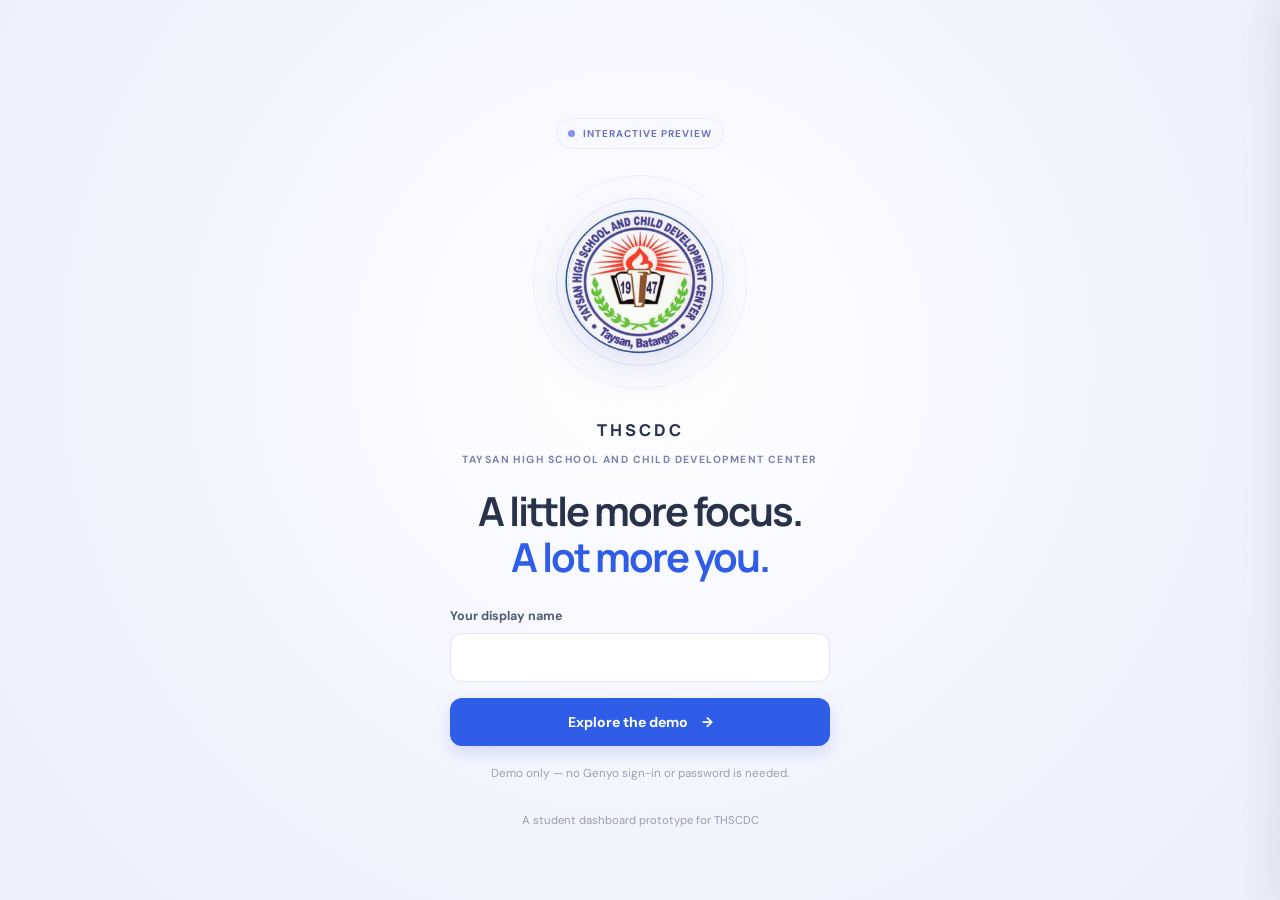
<file: index.html>
<!DOCTYPE html>
<html lang="en">
<head>
    <meta charset="UTF-8">
    <meta name="viewport" content="width=device-width, initial-scale=1.0">
    <title>THSCDC | Student space</title>
    <link rel="icon" href="assets/School-logo.png">
    <link rel="stylesheet" href="style.css">
</head>
<body>
    <div class="intro-screen" id="introScreen">
        <section class="splash" aria-labelledby="welcomeTitle">
            <span class="demo-pill"><span></span> INTERACTIVE PREVIEW</span>

            <div class="splash-mark">
                <img class="splash-logo" src="assets/School-logo.png" alt="">
            </div>

            <p class="splash-wordmark">THSCDC</p>
            <p class="eyebrow">Taysan High School and Child Development Center</p>

            <h1 id="welcomeTitle">A little more focus.<br><span>A lot more you.</span></h1>

            <form id="loginForm" class="login-form">
                <label class="login-field" for="loginUsername">
                    <span>Your display name</span>
                    <input id="loginUsername" type="text" autocomplete="given-name" maxlength="32" required>
                </label>
                <button id="enterBtn" class="primary-btn" type="submit">Explore the demo <span aria-hidden="true">→</span></button>
            </form>
            <p class="demo-note">Demo only — no Genyo sign-in or password is needed.</p>
        </section>

        <p class="welcome-footnote">A student dashboard prototype for THSCDC</p>
    </div>

    <div class="app-shell">
        <header class="site-header">
            <nav class="navbar" aria-label="Main navigation">
                <a class="brand" href="#home" aria-label="THSCDC home">
                    <img class="school-logo" src="assets/School-logo.png" alt="" aria-hidden="true">
                    <span>THSCDC</span>
                </a>
                <div class="nav-links">
                    <a class="nav-link active" href="#home">My space</a>
                    <a class="nav-link" href="#preferences">Preferences</a>
                </div>
                <div class="nav-user-wrap">
                    <span class="avatar" id="userInitials" aria-hidden="true">S</span>
                    <span class="nav-user" id="navUsernameDisplay">Student</span>
                    <button id="logoutBtn" class="logout-btn" type="button">Exit demo</button>
                </div>
                <button id="menuBtn" class="menu-btn" type="button" aria-label="Open navigation menu" aria-expanded="false">
                    <span></span>
                    <span></span>
                    <span></span>
                </button>
            </nav>
        </header>

        <aside id="sideMenu" class="side-menu" aria-hidden="true">
            <div class="side-menu-header">
                <div>
                    <p class="side-menu-kicker">Navigate</p>
                    <h2>THSCDC</h2>
                </div>
                <button id="closeMenuBtn" class="close-menu-btn" type="button" aria-label="Close navigation menu">×</button>
            </div>
            <nav class="side-menu-nav" aria-label="Side navigation">
                <a class="side-menu-link active" href="#home">My space</a>
                <a class="side-menu-link" href="#preferences">Preferences</a>
                <a class="side-menu-link" href="#about">About</a>
            </nav>
            <button id="creditBtn" class="credit-btn" type="button" aria-label="View credits">Credits</button>
        </aside>

        <aside id="creditsPanel" class="credits-panel" aria-hidden="true" aria-label="Credits panel">
            <div class="side-menu-header">
                <div>
                    <p class="side-menu-kicker">About</p>
                    <h2>Credits</h2>
                </div>
                <button id="closeCreditsBtn" class="close-menu-btn" type="button" aria-label="Close credits panel">×</button>
            </div>
            <div class="credits-content">
                <p>Designed for a calm and focused student experience.</p>
                <p>Built with HTML, CSS, and JavaScript.</p>
                <p>School branding and visual identity are presented for demonstration.</p>
            </div>
            <button id="backToMenuBtn" class="back-menu-btn" type="button">Back to menu</button>
        </aside>

        <main class="dashboard" id="home">
            <section class="dashboard-heading">
                <div>
                    <p id="timeGreeting" class="eyebrow">Good morning</p>
                    <h1>Good to see you, <span id="usernameDisplay">Student</span>.</h1>
                    <p class="heading-subtitle">Your space, your pace. What would you like to focus on?</p>
                </div>
                <div class="date-card">
                    <span class="date-icon" aria-hidden="true">✳</span>
                    <span id="todayDate">A fresh start</span>
                </div>
            </section>

            <section class="dashboard-grid" aria-label="Your student dashboard">
                <div class="main-column">
                    <article class="focus-card">
                        <div class="card-heading">
                            <div>
                                <span class="section-kicker">YOUR NEXT STEP</span>
                                <h2>Make it a focus day.</h2>
                            </div>
                            <span class="focus-icon" aria-hidden="true">✦</span>
                        </div>
                        <p class="card-copy">Big assignment or tiny to-do? Start with one thing.</p>
                        <form id="taskForm" class="task-form">
                            <label class="visually-hidden" for="taskInput">What are you working on?</label>
                            <input id="taskInput" type="text" placeholder="e.g. Review my science notes" maxlength="60">
                            <button id="startTaskBtn" class="primary-btn" type="submit">Save focus <span aria-hidden="true">→</span></button>
                        </form>
                        <p id="taskFeedback" class="task-feedback" aria-live="polite"></p>
                    </article>

                    <section class="preferences-card" id="preferences">
                        <div class="section-title-row">
                            <div>
                                <span class="section-kicker">MAKE IT YOURS</span>
                                <h2>Your study preferences</h2>
                            </div>
                            <span class="preferences-icon" aria-hidden="true">☼</span>
                        </div>
                        <p class="card-copy">A few little choices to make this space feel like yours.</p>

                        <div class="preference-row">
                            <div class="preference-icon subject-icon" aria-hidden="true">✎</div>
                            <div class="preference-copy">
                                <strong>Favorite subject</strong>
                                <span>Pick what you're into lately</span>
                            </div>
                            <label class="visually-hidden" for="subjectSelect">Favorite subject</label>
                            <select id="subjectSelect">
                                <option value="Science">Science</option>
                                <option value="Mathematics">Mathematics</option>
                                <option value="English">English</option>
                                <option value="Araling Panlipunan">Araling Panlipunan</option>
                            </select>
                        </div>
                        <div class="preference-row">
                            <div class="preference-icon pace-icon" aria-hidden="true">◷</div>
                            <div class="preference-copy">
                                <strong>Study pace</strong>
                                <span>There's no rush — choose your rhythm</span>
                            </div>
                            <label class="visually-hidden" for="paceSelect">Study pace</label>
                            <select id="paceSelect">
                                <option value="My own pace">My own pace</option>
                                <option value="Quick sessions">Quick sessions</option>
                                <option value="Deep focus">Deep focus</option>
                            </select>
                        </div>
                        <p class="storage-note"><span aria-hidden="true">ⓘ</span> Preview preferences are saved in this browser only.</p>
                    </section>
                </div>

                <aside class="side-column">
                    <article class="today-card">
                        <div class="today-card-top">
                            <span class="section-kicker">A LITTLE REMINDER</span>
                            <span class="sun-icon" aria-hidden="true">☀</span>
                        </div>
                        <blockquote class="reminder-quote" id="reminderQuote"></blockquote>
                        <footer class="reminder-credit">
                            <strong id="reminderAuthor"></strong>
                            <span id="reminderAbout"></span>
                        </footer>
                        <div class="reminder-decoration" aria-hidden="true">✳</div>
                    </article>

                    <article class="quick-card">
                        <div class="quick-card-heading">
                            <span class="quick-icon" aria-hidden="true">⌁</span>
                            <div>
                                <span class="section-kicker">YOUR VIBE</span>
                                <h2>Made for you</h2>
                            </div>
                        </div>
                        <p>Your dashboard is ready for <strong id="favoriteSubjectDisplay">Science</strong> and <strong id="studyPaceDisplay">My own pace</strong>.</p>
                        <a href="#preferences" class="text-link">Tune your space <span aria-hidden="true">→</span></a>
                    </article>
                </aside>
            </section>
            <footer class="dashboard-footer">THSCDC student space <span>·</span> Prototype preview</footer>
        </main>
    </div>

    <script src="script.js"></script>
</body>
</html>
</file>
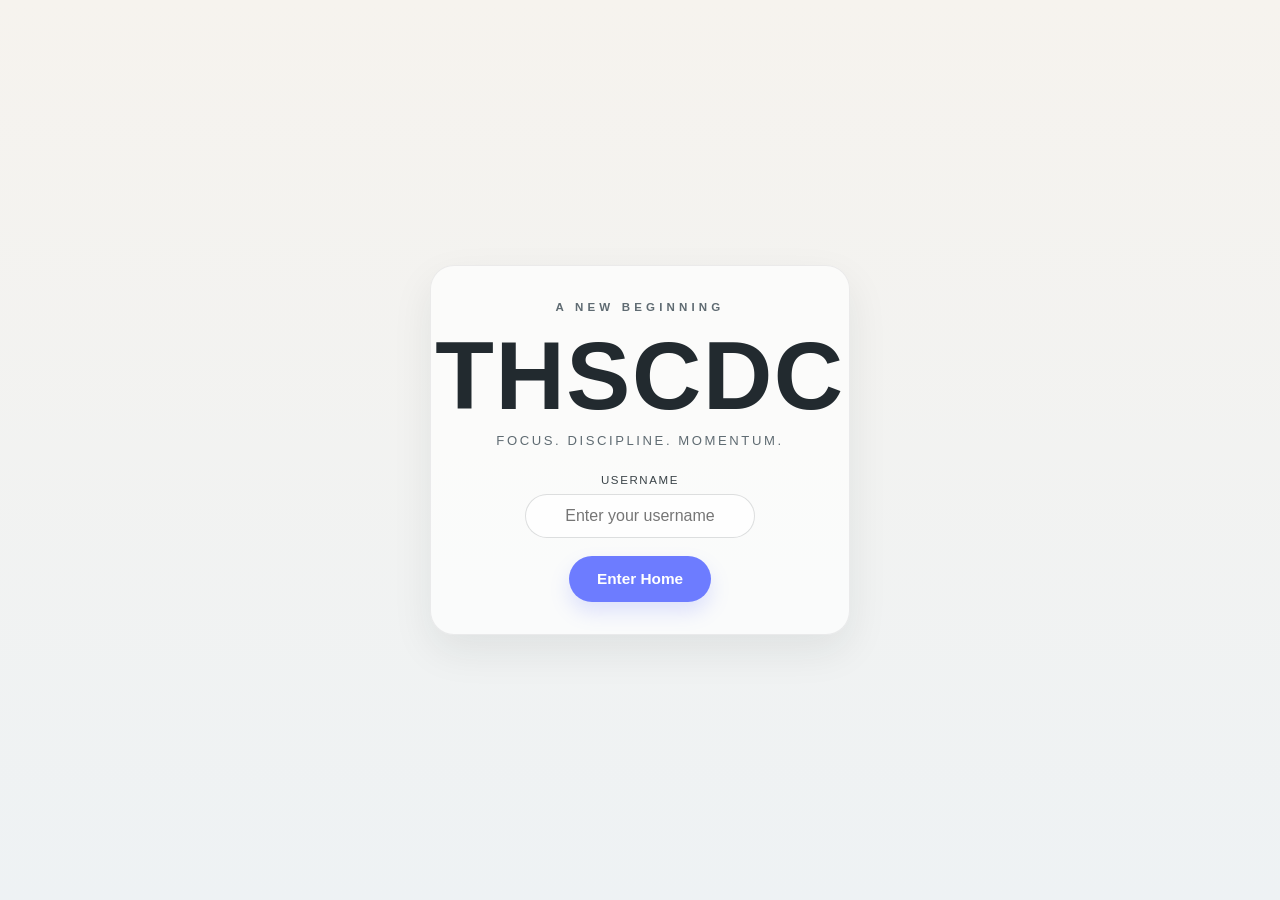
<file: Start before Later(Research Output)/index.html>
<!DOCTYPE html>
<html lang="en">
<head>
    <meta charset="UTF-8">
    <meta name="viewport" content="width=device-width, initial-scale=1.0">
    <title>THSCDC</title>
    <link rel="stylesheet" href="style.css">
</head>
<body>
    <div class="intro-screen" id="introScreen">
        <div class="intro-content">
            <p class="intro-tag">A new beginning</p>
            <h1 class="intro-logo">THSCDC</h1>
            <p class="intro-subtitle">Focus. Discipline. Momentum.</p>
            <label class="username-field" for="usernameInput">
                <span>Username</span>
                <input id="usernameInput" type="text" placeholder="Enter your username" maxlength="20">
            </label>
            <button id="enterBtn" class="enter-btn">Enter Home</button>
        </div>
    </div>

    <header class="site-header">
        <nav class="navbar">
            <div class="brand">THSCDC</div>
        </nav>
    </header>

    <main class="hero home-page" id="home">
        <div class="hero-copy">
            <div class="brand-block">
                <span class="brand-logo">Welcome
                </span>
            </div>
            <p id="timeGreeting" class="eyebrow">Good morning</p>
            <p class="welcome-text">Welcome, <span id="usernameDisplay">Student</span>!</p>
        </div>
    </main>

    <section class="info-section" id="features">
        <div class="info-card">
            <h3>Built for Focus</h3>
            <p>Simple routines, fewer distractions, and better productivity habits.</p>
        </div>
        <div class="info-card" id="about">
            <h3>Purpose</h3>
            <p>Helping students turn intention into action before procrastination takes over.</p>
        </div>
    </section>

    <script src="script.js"></script>
</body>
</html>
</file>
<file: style.css>
@import url("https://fonts.googleapis.com/css2?family=DM+Sans:wght@400;500;600;700&family=Manrope:wght@400;500;600;700;800&display=swap");

:root {
    font-family: "DM Sans", "Segoe UI", sans-serif;
    color: #202a3a;
    background: #f6f8fc;
    font-synthesis: none;
    text-rendering: optimizeLegibility;
    --ink: #202a3a;
    --muted: #758095;
    --line: #e9edf4;
    --blue: #2f5de7;
    --blue-dark: #2449c6;
    --lavender: #eef0ff;
    --panel: #ffffff;
}

* {
    box-sizing: border-box;
}

html {
    scroll-behavior: smooth;
}

body {
    min-width: 320px;
    margin: 0;
    background: #f6f8fc;
    color: var(--ink);
}

button,
input,
select {
    font: inherit;
}

button,
a,
select {
    -webkit-tap-highlight-color: transparent;
}

a {
    color: inherit;
}

.intro-screen {
    position: fixed;
    z-index: 30;
    inset: 0;
    display: flex;
    flex-direction: column;
    align-items: center;
    justify-content: safe center;
    overflow-y: auto;
    background: radial-gradient(circle at 50% 40%, #ffffff 0%, #f7f8ff 36%, #eff2fc 70%, #ebeffb 100%);
    transition: opacity 0.35s ease, visibility 0.35s ease;
}

.splash {
    display: flex;
    width: min(100% - 48px, 540px);
    flex-direction: column;
    align-items: center;
    padding: 46px 0 0;
    text-align: center;
}

.splash .demo-pill {
    margin-bottom: 58px;
}

.splash-mark {
    position: relative;
    display: grid;
    place-items: center;
    margin-bottom: 62px;
}

.splash-mark::before,
.splash-mark::after {
    position: absolute;
    top: 50%;
    left: 50%;
    border-radius: 50%;
    content: "";
    pointer-events: none;
    transform: translate(-50%, -50%);
}

.splash-mark::before {
    width: 166px;
    height: 166px;
    border: 1px solid rgba(83, 104, 232, 0.14);
}

.splash-mark::after {
    width: 212px;
    height: 212px;
    border: 1px solid rgba(83, 104, 232, 0.07);
}

.splash-logo {
    position: relative;
    z-index: 1;
    display: block;
    width: 150px;
    height: 150px;
    object-fit: contain;
    filter: drop-shadow(0 12px 24px rgba(42, 69, 170, 0.18)) saturate(1.08) contrast(1.04);
}

.splash-wordmark {
    margin: 0;
    color: #2a3450;
    font-family: "Manrope", "Segoe UI", sans-serif;
    font-size: 1.02rem;
    font-weight: 800;
    letter-spacing: 0.18em;
    text-indent: 0.09em;
}

.splash .eyebrow {
    margin: 12px 0 0;
    color: #7b83ab;
    font-size: 0.65rem;
}

.splash h1 {
    margin: 22px 0 0;
    color: #28324b;
    font-family: "Manrope", "Segoe UI", sans-serif;
    font-size: clamp(1.85rem, 3.9vw, 2.5rem);
    font-weight: 700;
    letter-spacing: -0.05em;
    line-height: 1.15;
}

.splash h1 span {
    color: var(--blue);
}

.splash-description {
    max-width: 400px;
    margin: 15px 0 0;
    color: #717b90;
    font-size: 0.93rem;
    line-height: 1.72;
}

.intro-screen.hidden {
    visibility: hidden;
    opacity: 0;
    pointer-events: none;
}

.brand {
    position: relative;
    z-index: 1;
    display: inline-flex;
    width: fit-content;
    align-items: center;
    gap: 10px;
    color: #2a3450;
    font-family: "Manrope", "Segoe UI", sans-serif;
    font-size: 0.96rem;
    font-weight: 800;
    letter-spacing: 0.04em;
    text-decoration: none;
}

.school-logo {
    display: block;
    width: 96px;
    height: 96px;
    flex: 0 0 auto;
    object-fit: contain;
    filter: drop-shadow(0 8px 18px rgba(42, 69, 170, 0.14)) saturate(1.08) contrast(1.04);
}

.eyebrow,
.section-kicker {
    margin: 0;
    color: #7b83ab;
    font-size: 0.69rem;
    font-weight: 700;
    letter-spacing: 0.14em;
    text-transform: uppercase;
}

.dashboard-heading h1,
.card-heading h2,
.section-title-row h2 {
    font-family: "Manrope", "Segoe UI", sans-serif;
    letter-spacing: -0.055em;
}

.welcome-footnote {
    margin: 30px 0 0;
    color: #959cb0;
    font-size: 0.71rem;
    text-align: center;
}

.demo-pill {
    display: inline-flex;
    align-items: center;
    gap: 8px;
    padding: 8px 11px;
    border: 1px solid #e9ebff;
    border-radius: 99px;
    background: #f8f8ff;
    color: #6972bd;
    font-size: 0.62rem;
    font-weight: 700;
    letter-spacing: 0.1em;
}

.demo-pill span {
    width: 7px;
    height: 7px;
    border-radius: 50%;
    background: #8290f3;
}

.login-form {
    display: grid;
    width: min(100%, 380px);
    gap: 16px;
    margin-top: 28px;
    text-align: left;
}

.login-field {
    display: grid;
    gap: 9px;
    color: #505a70;
    font-size: 0.78rem;
    font-weight: 700;
}

.login-field input,
.task-form input {
    width: 100%;
    min-width: 0;
    border: 1px solid #e3e7ef;
    border-radius: 12px;
    background: #fff;
    color: var(--ink);
    outline: none;
    transition: border-color 0.2s ease, box-shadow 0.2s ease;
}

.login-field input {
    min-height: 49px;
    padding: 0 14px;
}

.login-field input::placeholder,
.task-form input::placeholder {
    color: #a8afbd;
}

.login-field input:focus,
.task-form input:focus,
.preference-row select:focus {
    border-color: #9ba7ff;
    box-shadow: 0 0 0 4px rgba(83, 104, 232, 0.1);
}

.primary-btn {
    display: inline-flex;
    min-height: 48px;
    align-items: center;
    justify-content: center;
    gap: 14px;
    border: 0;
    border-radius: 12px;
    background: var(--blue);
    color: #fff;
    cursor: pointer;
    font-size: 0.88rem;
    font-weight: 700;
    box-shadow: 0 7px 16px rgba(83, 104, 232, 0.2);
    transition: background 0.2s ease, transform 0.2s ease, box-shadow 0.2s ease;
}

.primary-btn:hover {
    transform: translateY(-1px);
    background: var(--blue-dark);
    box-shadow: 0 10px 20px rgba(83, 104, 232, 0.24);
}

.primary-btn:focus-visible,
.logout-btn:focus-visible,
.nav-link:focus-visible,
.text-link:focus-visible {
    outline: 3px solid rgba(83, 104, 232, 0.32);
    outline-offset: 3px;
}

.demo-note {
    margin: 18px 0 0;
    color: #99a0b0;
    font-size: 0.73rem;
    line-height: 1.65;
    text-align: center;
}

.site-header {
    position: sticky;
    z-index: 10;
    top: 0;
    border-bottom: 1px solid rgba(230, 234, 242, 0.85);
    background: rgba(255, 255, 255, 0.88);
    backdrop-filter: blur(16px);
}

.navbar {
    display: flex;
    width: min(1120px, calc(100% - 48px));
    min-height: 72px;
    align-items: center;
    justify-content: space-between;
    gap: 26px;
    margin: 0 auto;
}

.navbar .brand {
    font-size: 0.86rem;
}

.navbar .school-logo {
    width: 48px;
    height: 48px;
    padding: 2px;
    border-radius: 14px;
    box-shadow: 0 4px 12px rgba(59, 76, 142, 0.12);
}

.nav-links {
    display: flex;
    align-items: center;
    gap: 28px;
    margin-left: auto;
}

.nav-link {
    position: relative;
    display: flex;
    min-height: 72px;
    align-items: center;
    color: #7c8495;
    font-size: 0.8rem;
    font-weight: 600;
    text-decoration: none;
    transition: color 0.2s ease;
}

.nav-link:hover,
.nav-link.active {
    color: var(--blue);
}

.nav-link.active::after {
    position: absolute;
    right: 0;
    bottom: -1px;
    left: 0;
    height: 2px;
    border-radius: 2px 2px 0 0;
    background: var(--blue);
    content: "";
}

.nav-user-wrap {
    display: flex;
    align-items: center;
    gap: 10px;
}

.menu-btn {
    display: grid;
    width: 42px;
    height: 42px;
    flex: 0 0 auto;
    place-content: center;
    gap: 5px;
    border: 1px solid #e9ebf2;
    border-radius: 12px;
    background: #fff;
    cursor: pointer;
    transition: background 0.2s ease, border-color 0.2s ease, transform 0.2s ease;
}

.menu-btn:hover {
    background: #f7f8fb;
    border-color: #d8ddf0;
}

.menu-btn span {
    display: block;
    width: 18px;
    height: 2px;
    border-radius: 99px;
    background: #37415a;
}

.avatar {
    display: grid;
    width: 32px;
    height: 32px;
    place-items: center;
    border-radius: 50%;
    background: #e9eaff;
    color: #5969d9;
    font-size: 0.78rem;
    font-weight: 700;
}

.nav-user {
    max-width: 120px;
    overflow: hidden;
    color: #495268;
    font-size: 0.78rem;
    font-weight: 700;
    text-overflow: ellipsis;
    white-space: nowrap;
}

.logout-btn {
    margin-left: 7px;
    padding: 7px 10px;
    border: 1px solid #e9ebf2;
    border-radius: 9px;
    background: #fff;
    color: #7c8494;
    cursor: pointer;
    font-size: 0.68rem;
    font-weight: 600;
    transition: background 0.2s ease, color 0.2s ease;
}

.logout-btn:hover {
    background: #f7f8fb;
    color: #3d465b;
}

.side-menu {
    position: fixed;
    z-index: 25;
    top: 0;
    right: 0;
    width: min(320px, calc(100vw - 28px));
    height: 100vh;
    padding: 24px 20px;
    border-left: 1px solid rgba(230, 234, 242, 0.9);
    background: rgba(255, 255, 255, 0.96);
    box-shadow: -16px 0 40px rgba(41, 51, 75, 0.12);
    transform: translateX(105%);
    transition: transform 0.25s ease;
}

.side-menu.open {
    transform: translateX(0);
}

.side-menu-header {
    display: flex;
    align-items: center;
    justify-content: space-between;
    padding-bottom: 18px;
    border-bottom: 1px solid #edf1f7;
}

.side-menu-kicker {
    margin: 0;
    color: #7b85b5;
    font-size: 0.62rem;
    font-weight: 700;
    letter-spacing: 0.12em;
    text-transform: uppercase;
}

.side-menu-header h2 {
    margin: 6px 0 0;
    color: #29334b;
    font-size: 1.2rem;
    font-family: "Manrope", "Segoe UI", sans-serif;
}

.close-menu-btn {
    display: grid;
    width: 36px;
    height: 36px;
    place-items: center;
    border: 0;
    border-radius: 10px;
    background: #f3f5fb;
    color: #2f3b59;
    cursor: pointer;
    font-size: 1.6rem;
    line-height: 1;
}

.side-menu-nav {
    display: grid;
    gap: 8px;
    margin-top: 20px;
}

.side-menu-link {
    padding: 15px 14px;
    border-radius: 12px;
    color: #3c4964;
    font-size: 0.9rem;
    font-weight: 600;
    text-decoration: none;
    transition: background 0.2s ease, color 0.2s ease;
}

.side-menu-link:hover,
.side-menu-link.active {
    background: #eef1ff;
    color: var(--blue);
}

.credit-btn {
    width: fit-content;
    margin-top: 24px;
    padding: 7px 12px;
    border: 1px solid #e6eaf2;
    border-radius: 999px;
    background: #f8f9fc;
    color: #67708a;
    cursor: pointer;
    font-size: 0.72rem;
    font-weight: 700;
    letter-spacing: 0.05em;
    text-transform: uppercase;
    transition: border-color 0.2s ease, color 0.2s ease, background 0.2s ease;
}

.credit-btn:hover,
.credit-btn:focus-visible {
    border-color: #cfe0ff;
    background: #eef4ff;
    color: var(--blue);
}

.credits-panel {
    position: fixed;
    z-index: 30;
    top: 0;
    right: 0;
    width: min(320px, calc(100vw - 28px));
    height: 100vh;
    padding: 24px 20px;
    border-left: 1px solid rgba(230, 234, 242, 0.9);
    background: rgba(255, 255, 255, 0.98);
    box-shadow: -16px 0 40px rgba(41, 51, 75, 0.12);
    transform: translateX(105%);
    transition: transform 0.25s ease;
}

.credits-panel.open {
    transform: translateX(0);
}

.credits-content {
    display: grid;
    gap: 14px;
    margin-top: 26px;
    color: #596781;
    font-size: 0.92rem;
    line-height: 1.7;
}

.credits-content p {
    margin: 0;
}

.back-menu-btn {
    width: 100%;
    margin-top: 28px;
    padding: 13px 16px;
    border: 0;
    border-radius: 12px;
    background: #eef1ff;
    color: var(--blue);
    cursor: pointer;
    font-size: 0.85rem;
    font-weight: 700;
}

.dashboard {
    width: min(1040px, calc(100% - 48px));
    margin: 0 auto;
    padding: 52px 0 30px;
}

.dashboard-heading {
    display: flex;
    align-items: flex-end;
    justify-content: space-between;
    gap: 24px;
    margin-bottom: 32px;
}

.dashboard-heading .eyebrow {
    margin-bottom: 10px;
    color: #7b85b5;
}

.dashboard-heading h1 {
    margin: 0;
    color: #29334b;
    font-size: clamp(1.85rem, 3vw, 2.55rem);
    font-weight: 700;
    line-height: 1.18;
}

.dashboard-heading h1 span {
    color: var(--blue);
}

.heading-subtitle {
    margin: 10px 0 0;
    color: #858d9e;
    font-size: 0.89rem;
}

.date-card {
    display: flex;
    align-items: center;
    gap: 9px;
    padding: 11px 14px;
    border: 1px solid #e9edf4;
    border-radius: 11px;
    background: #fff;
    color: #697387;
    font-size: 0.75rem;
    font-weight: 600;
    white-space: nowrap;
}

.date-icon {
    color: #dfa94a;
    font-size: 1rem;
}

.dashboard-grid {
    display: grid;
    grid-template-columns: minmax(0, 1.75fr) minmax(245px, 0.85fr);
    align-items: start;
    gap: 20px;
}

.main-column,
.side-column {
    display: grid;
    gap: 20px;
}

.focus-card,
.preferences-card,
.quick-card {
    border: 1px solid #e9edf4;
    border-radius: 16px;
    background: var(--panel);
    box-shadow: 0 7px 22px rgba(42, 55, 88, 0.035);
}

.focus-card {
    position: relative;
    overflow: clip;
    padding: 25px;
}

.focus-card::after {
    position: absolute;
    top: -74px;
    right: -62px;
    width: 170px;
    height: 170px;
    border-radius: 50%;
    background: radial-gradient(circle, rgba(221, 225, 255, 0.55), rgba(236, 238, 255, 0));
    content: "";
    pointer-events: none;
}

.card-heading,
.section-title-row {
    position: relative;
    z-index: 1;
    display: flex;
    align-items: center;
    justify-content: space-between;
    gap: 16px;
}

.section-kicker {
    font-size: 0.61rem;
    color: #929ab0;
}

.card-heading h2,
.section-title-row h2,
.quick-card h2 {
    margin: 7px 0 0;
    color: #303a52;
    font-size: 1.18rem;
    font-weight: 700;
}

.focus-icon,
.preferences-icon {
    display: grid;
    width: 38px;
    height: 38px;
    place-items: center;
    border-radius: 12px;
    background: #f0f1ff;
    color: #6675e9;
    font-size: 1rem;
}

.card-copy {
    margin: 9px 0 18px;
    color: #8891a2;
    font-size: 0.79rem;
    line-height: 1.6;
}

.task-form {
    display: flex;
    gap: 10px;
}

.task-form input {
    min-height: 47px;
    padding: 0 14px;
    background: #fbfcfe;
    font-size: 0.79rem;
}

.task-form .primary-btn {
    min-width: 134px;
    min-height: 47px;
    padding: 0 15px;
    font-size: 0.78rem;
}

.task-feedback {
    min-height: 18px;
    margin: 9px 0 0;
    color: #638f7f;
    font-size: 0.7rem;
}

.preferences-card {
    padding: 23px 25px 17px;
    scroll-margin-top: 92px;
}

.section-title-row {
    align-items: flex-start;
}

.section-title-row h2 {
    font-size: 1.12rem;
}

.preferences-icon {
    width: 34px;
    height: 34px;
    border-radius: 11px;
    background: #fff6e8;
    color: #d9a24b;
}

.preferences-card > .card-copy {
    margin-bottom: 8px;
}

.preference-row {
    display: flex;
    min-height: 71px;
    align-items: center;
    gap: 12px;
    border-top: 1px solid #f0f2f6;
}

.preference-icon {
    display: grid;
    width: 34px;
    height: 34px;
    flex: 0 0 auto;
    place-items: center;
    border-radius: 10px;
    font-size: 0.94rem;
}

.subject-icon {
    background: #eff5ff;
    color: #6287d8;
}

.pace-icon {
    background: #f7f0ff;
    color: #9a72d4;
}

.preference-copy {
    display: grid;
    min-width: 0;
    flex: 1;
    gap: 4px;
}

.preference-copy strong {
    color: #424c61;
    font-size: 0.76rem;
}

.preference-copy span {
    color: #98a0af;
    font-size: 0.66rem;
}

.preference-row select {
    max-width: 142px;
    min-height: 34px;
    padding: 0 25px 0 9px;
    border: 1px solid #e8ebf2;
    border-radius: 8px;
    background: #fff;
    color: #667085;
    cursor: pointer;
    font-size: 0.68rem;
    outline: none;
}

.storage-note {
    display: flex;
    align-items: center;
    gap: 7px;
    margin: 8px 0 0;
    color: #9aa1af;
    font-size: 0.65rem;
}

.storage-note span {
    color: #8a95bd;
    font-size: 0.78rem;
}

.today-card {
    position: relative;
    min-height: 204px;
    overflow: hidden;
    padding: 22px;
    border: 1px solid #f5e9d4;
    border-radius: 16px;
    background: linear-gradient(145deg, #fffaf1 0%, #fff6e7 100%);
}

.today-card-top {
    display: flex;
    align-items: center;
    justify-content: space-between;
}

.today-card .section-kicker {
    color: #b2956a;
}

.sun-icon {
    color: #dea94c;
    font-size: 1.04rem;
}

.reminder-quote {
    position: relative;
    z-index: 1;
    max-width: 230px;
    margin: 23px 0 12px;
    color: #605640;
    font-family: "Manrope", "Segoe UI", sans-serif;
    font-size: 1.14rem;
    font-weight: 700;
    letter-spacing: -0.03em;
    line-height: 1.5;
}

.reminder-credit {
    display: grid;
    position: relative;
    z-index: 1;
    gap: 3px;
    color: #796747;
    font-size: 0.68rem;
}

.reminder-credit strong {
    color: #796747;
    font-size: 0.72rem;
}

.reminder-credit span {
    color: #a29479;
}

.reminder-decoration {
    position: absolute;
    right: 18px;
    bottom: 8px;
    color: rgba(226, 181, 98, 0.17);
    font-size: 5rem;
    transform: rotate(-15deg);
}

.quick-card {
    padding: 20px;
}

.quick-card-heading {
    display: flex;
    align-items: center;
    gap: 11px;
}

.quick-icon {
    display: grid;
    width: 36px;
    height: 36px;
    place-items: center;
    border-radius: 11px;
    background: #eaf7f3;
    color: #5eaa91;
    font-size: 1.35rem;
}

.quick-card h2 {
    margin-top: 4px;
    font-size: 0.95rem;
}

.quick-card p {
    margin: 17px 0;
    color: #858d9e;
    font-size: 0.75rem;
    line-height: 1.7;
}

.quick-card p strong {
    color: #58627a;
    font-weight: 700;
}

.text-link {
    color: var(--blue);
    font-size: 0.73rem;
    font-weight: 700;
    text-decoration: none;
}

.text-link span {
    margin-left: 4px;
}

.dashboard-footer {
    padding: 28px 0 6px;
    color: #a0a7b5;
    font-size: 0.66rem;
    text-align: center;
}

.dashboard-footer span {
    padding: 0 4px;
}

.visually-hidden {
    position: absolute;
    width: 1px;
    height: 1px;
    overflow: hidden;
    clip: rect(0, 0, 0, 0);
    white-space: nowrap;
    clip-path: inset(50%);
}

@media (max-width: 820px) {
    .splash-logo {
        width: 132px;
        height: 132px;
    }

    .splash-mark::before {
        width: 150px;
        height: 150px;
    }

    .splash-mark::after {
        width: 192px;
        height: 192px;
    }

    .splash-mark {
        margin-bottom: 56px;
    }

    .dashboard-grid {
        grid-template-columns: minmax(0, 1.4fr) minmax(220px, 0.8fr);
        gap: 14px;
    }

    .focus-card,
    .preferences-card {
        padding-right: 19px;
        padding-left: 19px;
    }

    .preference-row {
        flex-wrap: wrap;
        padding: 9px 0;
    }
}

@media (max-width: 680px) {
    .splash {
        width: min(100% - 44px, 520px);
        padding-top: 52px;
    }

    .splash .demo-pill {
        margin-bottom: 50px;
    }

    .splash h1 {
        font-size: clamp(1.8rem, 6.6vw, 2.3rem);
    }

    .splash-description {
        font-size: 0.91rem;
    }

    .welcome-footnote {
        margin-top: 26px;
        font-size: 0.68rem;
    }

    .navbar {
        width: min(100% - 32px, 540px);
        min-height: 64px;
        gap: 12px;
    }

    .nav-links {
        gap: 15px;
    }

    .nav-link {
        min-height: 64px;
        font-size: 0.72rem;
    }

    .nav-user-wrap {
        gap: 7px;
    }

    .nav-user {
        display: none;
    }

    .logout-btn {
        margin-left: 0;
        padding: 7px 8px;
        font-size: 0.62rem;
    }

    .dashboard {
        width: min(100% - 32px, 540px);
        padding-top: 35px;
    }

    .dashboard-heading {
        align-items: flex-start;
        flex-direction: column;
        gap: 15px;
        margin-bottom: 23px;
    }

    .date-card {
        padding: 9px 11px;
    }

    .dashboard-grid {
        grid-template-columns: 1fr;
        gap: 14px;
    }

    .side-column {
        grid-template-columns: repeat(2, minmax(0, 1fr));
        gap: 12px;
    }

    .today-card {
        min-height: 190px;
        padding: 17px;
    }

    .reminder-quote {
        font-size: 1rem;
    }

    .quick-card {
        padding: 16px;
    }
}

@media (max-width: 420px) {
    .nav-links {
        gap: 10px;
    }

    .nav-link {
        font-size: 0.67rem;
    }

    .navbar .brand {
        gap: 7px;
        font-size: 0.73rem;
    }

    .navbar .school-logo {
        width: 48px;
        height: 48px;
    }

    .splash {
        width: min(100% - 32px, 420px);
        padding-top: 44px;
    }

    .splash .demo-pill {
        margin-bottom: 42px;
    }

    .splash-logo {
        width: 94px;
        height: 94px;
        border-radius: 24px;
    }

    .splash-mark {
        margin-bottom: 48px;
    }

    .splash-mark::before {
        width: 132px;
        height: 132px;
    }

    .splash-mark::after {
        width: 172px;
        height: 172px;
    }

    .splash-wordmark {
        font-size: 0.96rem;
    }

    .dashboard-heading h1 {
        font-size: 1.8rem;
    }

    .focus-card {
        padding: 19px 16px 14px;
    }

    .task-form {
        align-items: stretch;
        flex-direction: column;
    }

    .task-form .primary-btn {
        width: 100%;
    }

    .preferences-card {
        padding: 19px 16px 15px;
    }

    .preference-row {
        gap: 9px;
    }

    .preference-copy span {
        font-size: 0.62rem;
    }

    .preference-row select {
        max-width: 125px;
        font-size: 0.63rem;
    }

    .side-column {
        grid-template-columns: 1fr;
    }
}

@media (max-height: 700px) {
    .splash {
        padding-top: 22px;
    }

    .splash .demo-pill {
        margin-bottom: 30px;
    }

    .splash-logo {
        width: 126px;
        height: 126px;
    }

    .splash-mark {
        margin-bottom: 36px;
    }

    .splash-mark::before {
        width: 130px;
        height: 130px;
    }

    .splash-mark::after {
        width: 168px;
        height: 168px;
    }

    .splash .eyebrow {
        margin-top: 9px;
    }

    .splash h1 {
        margin-top: 14px;
        font-size: 1.72rem;
        line-height: 1.16;
    }

    .splash-description {
        max-width: 350px;
        margin-top: 11px;
        font-size: 0.88rem;
    }

    .login-form {
        gap: 13px;
        margin-top: 18px;
    }

    .login-field {
        gap: 7px;
    }

    .login-field input {
        min-height: 44px;
    }

    .login-form .primary-btn {
        min-height: 45px;
    }

    .demo-note {
        margin-top: 13px;
        font-size: 0.7rem;
    }

    .welcome-footnote {
        margin-top: 18px;
    }
}

@media (prefers-reduced-motion: reduce) {
    *,
    *::before,
    *::after {
        scroll-behavior: auto !important;
        transition-duration: 0.01ms !important;
    }
}
</file>
<file: Start before Later(Research Output)/style.css>
* {
    box-sizing: border-box;
}

html {
    scroll-behavior: smooth;
}

body {
    margin: 0;
    font-family: "Segoe UI", Arial, sans-serif;
    background: #f5f3ee;
    color: #1f2528;
    overflow-x: hidden;
}

.intro-screen {
    position: fixed;
    inset: 0;
    display: flex;
    align-items: center;
    justify-content: center;
    background: linear-gradient(180deg, #f6f3ee 0%, #eef2f4 100%);
    z-index: 30;
    transition: opacity 0.6s ease, visibility 0.6s ease;
}

.intro-screen.hidden {
    opacity: 0;
    visibility: hidden;
    pointer-events: none;
}

.intro-content {
    display: flex;
    flex-direction: column;
    align-items: center;
    justify-content: center;
    text-align: center;
    padding: 32px 24px;
    width: min(420px, calc(100vw - 32px));
    border-radius: 24px;
    background: rgba(255, 255, 255, 0.65);
    border: 1px solid rgba(38, 48, 53, 0.08);
    box-shadow: 0 16px 40px rgba(31, 37, 40, 0.08);
    animation: introPulse 2.2s ease-in-out infinite alternate;
}

.intro-tag {
    margin: 0;
    text-transform: uppercase;
    letter-spacing: 0.26rem;
    color: #5f6b72;
    font-size: 0.72rem;
    font-weight: 600;
}

.intro-logo {
    margin: 16px 0 10px;
    font-size: clamp(3rem, 9vw, 6rem);
    letter-spacing: 0.1rem;
    color: #222a2f;
    font-weight: 800;
    text-transform: uppercase;
    line-height: 0.9;
    display: block;
    text-align: center;
}

.intro-subtitle {
    margin: 0 0 22px;
    color: #5f6b72;
    font-size: 0.82rem;
    letter-spacing: 0.16rem;
    text-transform: uppercase;
}

.username-field {
    display: flex;
    flex-direction: column;
    align-items: center;
    gap: 8px;
    margin: 0 auto 18px;
    max-width: 260px;
    color: #3a4348;
    font-size: 0.72rem;
    letter-spacing: 0.1rem;
    text-transform: uppercase;
}

.username-field input {
    width: 100%;
    border: 1px solid rgba(31, 37, 40, 0.15);
    border-radius: 999px;
    background: rgba(255, 255, 255, 0.8);
    color: #1f2528;
    padding: 12px 14px;
    font-size: 1rem;
    text-align: center;
    transition: border-color 0.2s ease, box-shadow 0.2s ease;
}

.username-field input:focus {
    outline: none;
    border-color: rgba(98, 119, 255, 0.7);
    box-shadow: 0 0 0 4px rgba(98, 119, 255, 0.12);
}

.enter-btn {
    border: none;
    border-radius: 999px;
    background: #6d7cff;
    color: #ffffff;
    font-weight: 700;
    padding: 14px 28px;
    font-size: 0.96rem;
    cursor: pointer;
    box-shadow: 0 10px 20px rgba(109, 124, 255, 0.2);
    transition: transform 0.2s ease, box-shadow 0.2s ease, opacity 0.2s ease;
}

.enter-btn:hover {
    transform: translateY(-1px);
    box-shadow: 0 12px 24px rgba(109, 124, 255, 0.24);
}

.site-header {
    background: rgba(255, 255, 255, 0.72);
    border-bottom: 1px solid rgba(31, 37, 40, 0.08);
    position: sticky;
    top: 0;
    z-index: 10;
    backdrop-filter: blur(12px);
}

.navbar {
    max-width: 1100px;
    margin: 0 auto;
    padding: 18px 24px;
    display: flex;
    align-items: center;
    justify-content: space-between;
    gap: 20px;
}

.brand {
    font-size: 1.15rem;
    font-weight: 700;
    color: #1f2528;
    letter-spacing: 0.12rem;
    text-transform: uppercase;
}

.nav-links {
    display: flex;
    align-items: center;
    gap: 28px;
}

.nav-links a,
.nav-button,
.secondary-link {
    text-decoration: none;
    color: #dfefff;
    font-weight: 600;
    transition: color 0.2s ease;
}

.nav-links a:hover,
.nav-button:hover,
.secondary-link:hover {
    color: #7ec7ff;
}

.nav-button {
    background: linear-gradient(135deg, #7ec7ff, #3b82f6);
    color: white;
    padding: 12px 20px;
    border-radius: 10px;
    box-shadow: 0 0 18px rgba(59, 130, 246, 0.35);
}

.hero {
    max-width: 1100px;
    margin: 0 auto;
    padding: 84px 24px 60px;
    min-height: 55vh;
    display: flex;
    align-items: center;
    justify-content: center;
    text-align: center;
}

.hero-copy {
    max-width: 680px;
}

.eyebrow {
    margin: 0 0 12px;
    text-transform: uppercase;
    letter-spacing: 0.18rem;
    color: #69757a;
    font-size: 0.76rem;
    font-weight: 700;
}

h1 {
    font-size: clamp(2.6rem, 6vw, 4.6rem);
    margin: 0 0 10px;
    color: #20282d;
    letter-spacing: -0.05em;
    line-height: 1.04;
}

p {
    font-size: 1.08rem;
    color: #4b575d;
    margin: 0 0 28px;
    line-height: 1.7;
}

.welcome-text {
    margin-top: 6px;
    font-size: 1.05rem;
    color: #324148;
}

button {
    background: #6d7cff;
    color: white;
    border: none;
    padding: 14px 28px;
    font-size: 0.98rem;
    border-radius: 999px;
    cursor: pointer;
    box-shadow: 0 10px 18px rgba(109, 124, 255, 0.16);
    transition: transform 0.2s ease, opacity 0.2s ease, box-shadow 0.2s ease;
}

button:hover {
    opacity: 0.96;
    transform: translateY(-1px);
    box-shadow: 0 12px 22px rgba(109, 124, 255, 0.2);
}

.secondary-link {
    display: inline-block;
    padding: 14px 22px;
    border: 1px solid rgba(31, 37, 40, 0.12);
    border-radius: 12px;
    background: rgba(255, 255, 255, 0.45);
}

.info-section {
    max-width: 1100px;
    margin: 0 auto;
    padding: 0 24px 80px;
    display: grid;
    grid-template-columns: repeat(2, minmax(0, 1fr));
    gap: 18px;
}

.info-card {
    background: rgba(255, 255, 255, 0.68);
    border: 1px solid rgba(31, 37, 40, 0.08);
    border-radius: 18px;
    padding: 24px 20px;
    box-shadow: 0 10px 20px rgba(31, 37, 40, 0.04);
}

.info-card h3 {
    margin-top: 0;
    color: #212a2e;
    font-size: 1.2rem;
}

.info-card p {
    margin-bottom: 0;
    font-size: 1rem;
    color: #4c5b62;
}

.roadmap {
    max-width: 1100px;
    margin: 0 auto 80px;
    padding: 0 24px;
}

.roadmap-header {
    margin-bottom: 18px;
}

.roadmap-header h2 {
    margin: 0;
    font-size: clamp(2rem, 4vw, 2.6rem);
    color: #20282d;
}

.roadmap-list {
    list-style: decimal;
    margin: 0;
    padding-left: 1.3rem;
    color: #2f3a40;
    display: grid;
    gap: 10px;
    font-size: 1.02rem;
}

.roadmap-list li {
    padding-left: 8px;
}

@keyframes dramaticGlow {
    from {
        text-shadow: 0 0 10px rgba(126, 199, 255, 0.9), 0 0 18px rgba(66, 162, 255, 0.8), 0 0 30px rgba(37, 111, 255, 0.7);
    }
    to {
        text-shadow: 0 0 18px rgba(126, 199, 255, 1), 0 0 32px rgba(66, 162, 255, 0.9), 0 0 50px rgba(37, 111, 255, 0.8), 0 0 80px rgba(37, 111, 255, 0.5);
    }
}

@keyframes introPulse {
    from {
        transform: scale(0.97);
        opacity: 0.9;
    }
    to {
        transform: scale(1);
        opacity: 1;
    }
}

@media (max-width: 700px) {
    .navbar {
        flex-direction: column;
    }

    .nav-links {
        flex-wrap: wrap;
        justify-content: center;
        gap: 14px 20px;
    }

    .hero {
        padding-top: 90px;
    }

    .info-section {
        grid-template-columns: 1fr;
    }
}
</file>
